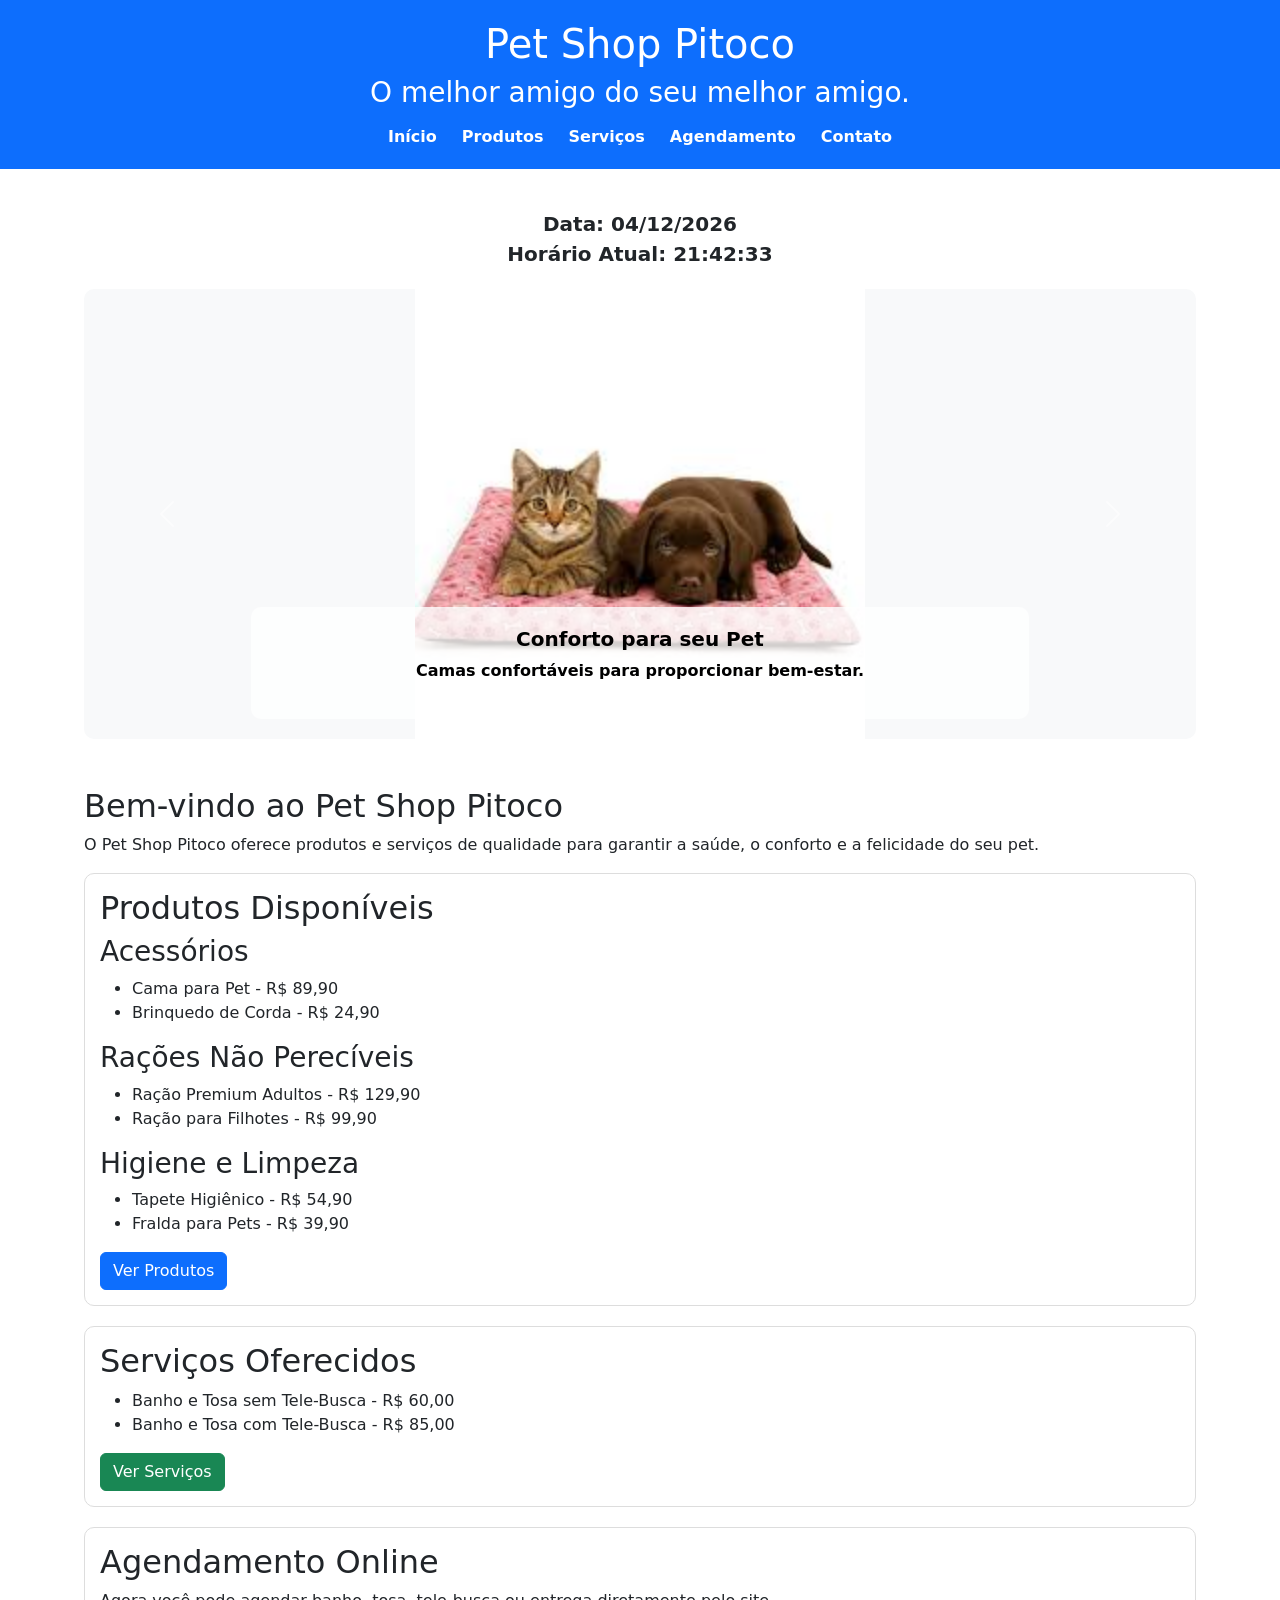
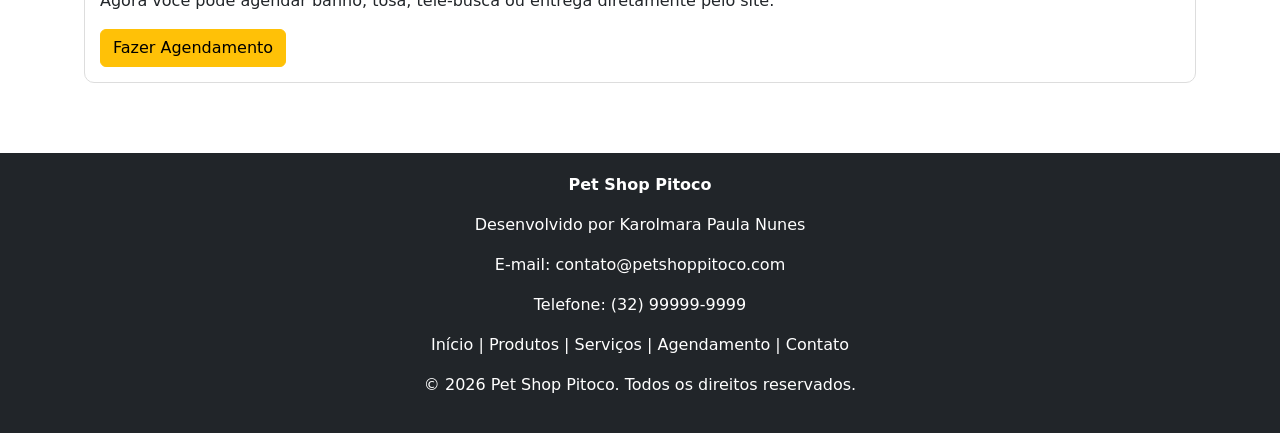
<file: index.html>
<!DOCTYPE html>
<html lang="pt-BR">

<head>

    <meta charset="UTF-8">

    <meta name="author" content="Karolmara Paula Nunes">

    <meta name="description" content="Sistema web do Pet Shop Pitoco">

    <meta name="viewport" content="width=device-width, initial-scale=1.0">

    <title>Pet Shop Pitoco</title>

    <link rel="stylesheet" href="css/estilo.css">

    <link href="https://cdn.jsdelivr.net/npm/bootstrap@5.3.3/dist/css/bootstrap.min.css" rel="stylesheet">

</head>

<body>

    <header>

        <h1>Pet Shop Pitoco</h1>

        <h3>O melhor amigo do seu melhor amigo.</h3>

        <nav>

            <a href="index.html">Início</a>

            <a href="produtos.html">Produtos</a>

            <a href="servicos.html">Serviços</a>

            <a href="agendamento.html">Agendamento</a>

            <a href="contato.html">Contato</a>

        </nav>

    </header>

    <main>

        <div id="relogio"></div>

        <div id="carouselPetShop" class="carousel slide mb-5" data-bs-ride="carousel">

            <div class="carousel-indicators">

                <button type="button" data-bs-target="#carouselPetShop" data-bs-slide-to="0" class="active"></button>

                <button type="button" data-bs-target="#carouselPetShop" data-bs-slide-to="1"></button>

                <button type="button" data-bs-target="#carouselPetShop" data-bs-slide-to="2"></button>

            </div>

            <div class="carousel-inner">

                <div class="carousel-item active">

                    <img src="imagens/cama.jpg" class="d-block w-100" alt="Cama para cachorro">

                    <div class="carousel-caption d-none d-md-block">

                        <h5>Conforto para seu Pet</h5>

                        <p>Camas confortáveis para proporcionar bem-estar.</p>

                    </div>

                </div>

                <div class="carousel-item">

                    <img src="imagens/brinquedo.jpg" class="d-block w-100" alt="Brinquedo para cachorro">

                    <div class="carousel-caption d-none d-md-block">

                        <h5>Diversão Garantida</h5>

                        <p>Brinquedos para manter seu pet ativo e feliz.</p>

                    </div>

                </div>

                <div class="carousel-item">

                    <img src="imagens/racao1.jpg" class="d-block w-100" alt="Ração premium">

                    <div class="carousel-caption d-none d-md-block">

                        <h5>Alimentação Saudável</h5>

                        <p>Rações selecionadas para uma vida saudável.</p>

                    </div>

                </div>

            </div>

            <button class="carousel-control-prev" type="button" data-bs-target="#carouselPetShop"
                data-bs-slide="prev">

                <span class="carousel-control-prev-icon"></span>

            </button>

            <button class="carousel-control-next" type="button" data-bs-target="#carouselPetShop"
                data-bs-slide="next">

                <span class="carousel-control-next-icon"></span>

            </button>

        </div>

        <h2>Bem-vindo ao Pet Shop Pitoco</h2>

        <p>

            O Pet Shop Pitoco oferece produtos e serviços de qualidade para garantir a saúde,
            o conforto e a felicidade do seu pet.

        </p>

        <div class="card-personalizado">

            <h2>Produtos Disponíveis</h2>

            <h3>Acessórios</h3>

            <ul>

                <li>Cama para Pet - R$ 89,90</li>

                <li>Brinquedo de Corda - R$ 24,90</li>

            </ul>

            <h3>Rações Não Perecíveis</h3>

            <ul>

                <li>Ração Premium Adultos - R$ 129,90</li>

                <li>Ração para Filhotes - R$ 99,90</li>

            </ul>

            <h3>Higiene e Limpeza</h3>

            <ul>

                <li>Tapete Higiênico - R$ 54,90</li>

                <li>Fralda para Pets - R$ 39,90</li>

            </ul>

            <a href="produtos.html" class="btn btn-primary">

                Ver Produtos

            </a>

        </div>

        <div class="card-personalizado">

            <h2>Serviços Oferecidos</h2>

            <ul>

                <li>Banho e Tosa sem Tele-Busca - R$ 60,00</li>

                <li>Banho e Tosa com Tele-Busca - R$ 85,00</li>

            </ul>

            <a href="servicos.html" class="btn btn-success">

                Ver Serviços

            </a>

        </div>

        <div class="card-personalizado">

            <h2>Agendamento Online</h2>

            <p>

                Agora você pode agendar banho, tosa, tele-busca ou entrega diretamente pelo site.

            </p>

            <a href="agendamento.html" class="btn btn-warning">

                Fazer Agendamento

            </a>

        </div>

    </main>

    <footer>

        <p><strong>Pet Shop Pitoco</strong></p>

        <p>Desenvolvido por Karolmara Paula Nunes</p>

        <p>E-mail: contato@petshoppitoco.com</p>

        <p>Telefone: (32) 99999-9999</p>

        <p>

            <a href="index.html">Início</a> |

            <a href="produtos.html">Produtos</a> |

            <a href="servicos.html">Serviços</a> |

            <a href="agendamento.html">Agendamento</a> |

            <a href="contato.html">Contato</a>

        </p>

        <p>© 2026 Pet Shop Pitoco. Todos os direitos reservados.</p>

    </footer>

    <script src="js/script.js"></script>

    <script src="https://cdn.jsdelivr.net/npm/bootstrap@5.3.3/dist/js/bootstrap.bundle.min.js"></script>

</body>

</html>
</file>
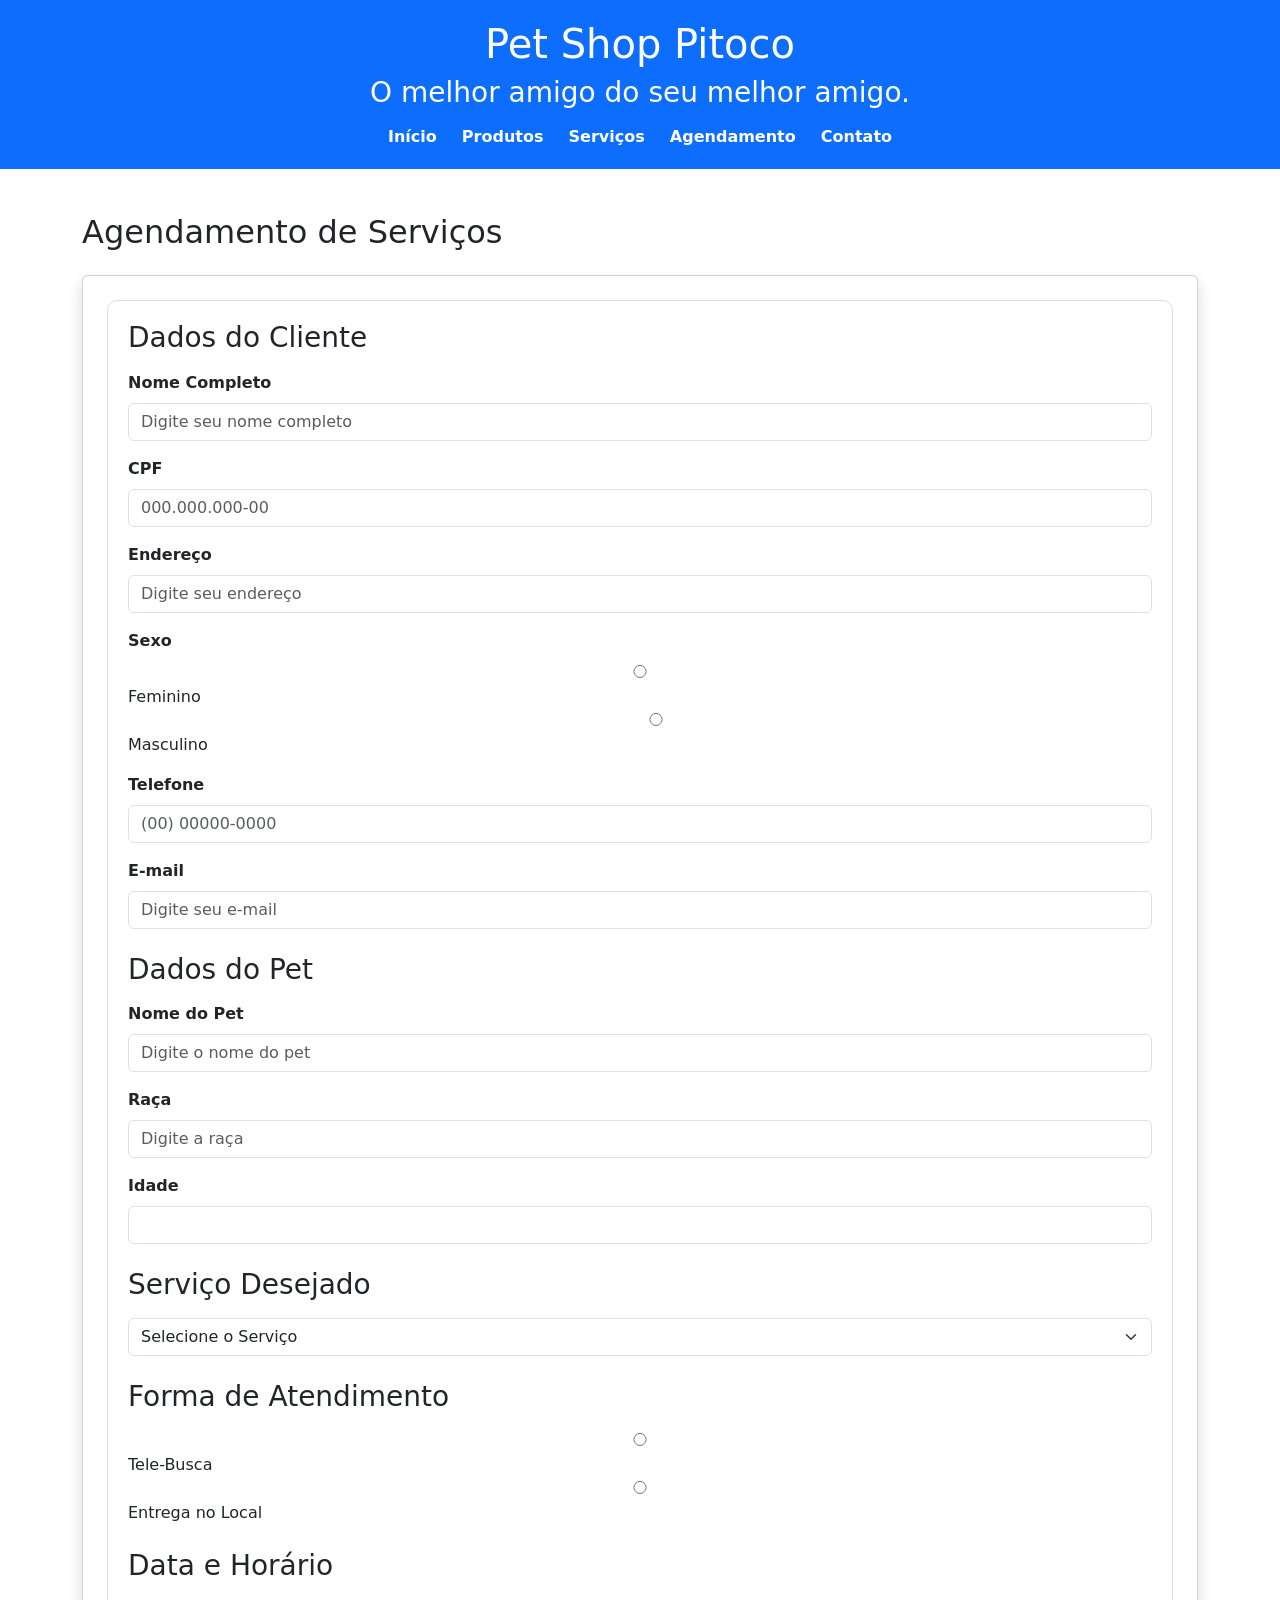
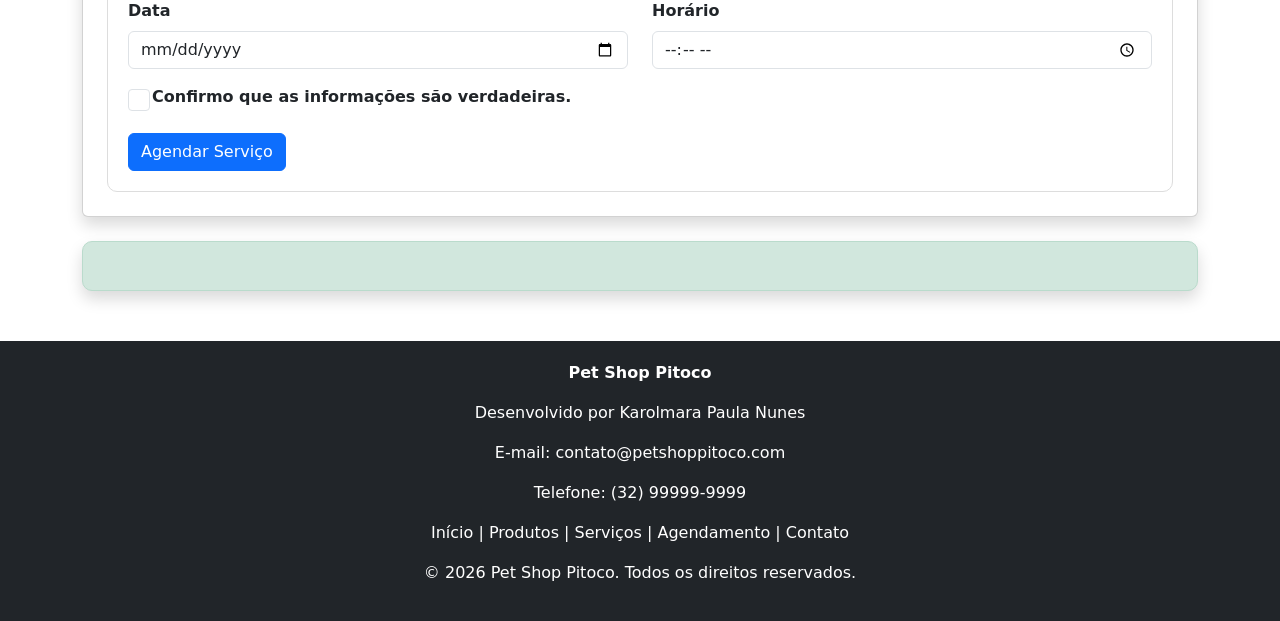
<file: agendamento.html>
<!DOCTYPE html>
<html lang="pt-BR">

<head>

    <meta charset="UTF-8">

    <meta name="author" content="Karolmara Paula Nunes">

    <meta name="description" content="Agendamento de Serviços">

    <meta name="viewport" content="width=device-width, initial-scale=1.0">

    <title>Agendamento - Pet Shop Pitoco</title>

    <link rel="stylesheet" href="css/estilo.css">

    <link href="https://cdn.jsdelivr.net/npm/bootstrap@5.3.3/dist/css/bootstrap.min.css" rel="stylesheet">

</head>

<body>

    <header>

        <h1>Pet Shop Pitoco</h1>

        <h3>O melhor amigo do seu melhor amigo.</h3>

        <nav>

            <a href="index.html">Início</a>

            <a href="produtos.html">Produtos</a>

            <a href="servicos.html">Serviços</a>

            <a href="agendamento.html">Agendamento</a>

            <a href="contato.html">Contato</a>

        </nav>

    </header>

    <main class="container mt-4">

        <h2 class="mb-4">Agendamento de Serviços</h2>

        <div class="card shadow p-4">

            <form>

                <h3 class="mb-3">Dados do Cliente</h3>

                <div class="mb-3">

                    <label for="nomeCliente" class="form-label">
                        Nome Completo
                    </label>

                    <input
                        type="text"
                        id="nomeCliente"
                        class="form-control"
                        placeholder="Digite seu nome completo"
                        required>

                </div>

                <div class="mb-3">

                    <label for="cpf" class="form-label">
                        CPF
                    </label>

                    <input
                        type="text"
                        id="cpf"
                        class="form-control"
                        placeholder="000.000.000-00"
                        required>

                </div>

                <div class="mb-3">

                    <label for="endereco" class="form-label">
                        Endereço
                    </label>

                    <input
                        type="text"
                        id="endereco"
                        class="form-control"
                        placeholder="Digite seu endereço"
                        required>

                </div>

                <div class="mb-3">

                    <label class="form-label">
                        Sexo
                    </label>

                    <div>

                        <input
                            type="radio"
                            name="sexo"
                            value="Feminino">

                        Feminino

                        <input
                            type="radio"
                            name="sexo"
                            value="Masculino"
                            class="ms-3">

                        Masculino

                    </div>

                </div>

                <div class="mb-3">

                    <label for="telefone" class="form-label">
                        Telefone
                    </label>

                    <input
                        type="tel"
                        id="telefone"
                        class="form-control"
                        placeholder="(00) 00000-0000"
                        required>

                </div>

                <div class="mb-4">

                    <label for="email" class="form-label">
                        E-mail
                    </label>

                    <input
                        type="email"
                        id="email"
                        class="form-control"
                        placeholder="Digite seu e-mail"
                        required>

                </div>

                <h3 class="mb-3">Dados do Pet</h3>

                <div class="mb-3">

                    <label for="nomePet" class="form-label">
                        Nome do Pet
                    </label>

                    <input
                        type="text"
                        id="nomePet"
                        class="form-control"
                        placeholder="Digite o nome do pet"
                        required>

                </div>

                <div class="mb-3">

                    <label for="raca" class="form-label">
                        Raça
                    </label>

                    <input
                        type="text"
                        id="raca"
                        class="form-control"
                        placeholder="Digite a raça"
                        required>

                </div>

                <div class="mb-4">

                    <label for="idade" class="form-label">
                        Idade
                    </label>

                    <input
                        type="number"
                        id="idade"
                        class="form-control"
                        min="0"
                        required>

                </div>

                <h3 class="mb-3">Serviço Desejado</h3>

                <div class="mb-4">

                    <select class="form-select" required>

                        <option value="">
                            Selecione o Serviço
                        </option>

                        <option>
                            Banho
                        </option>

                        <option>
                            Tosa
                        </option>

                    </select>

                </div>

                <h3 class="mb-3">Forma de Atendimento</h3>

                <div class="mb-4">

                    <input
                        type="radio"
                        name="atendimento"
                        required>

                    Tele-Busca

                    <br>

                    <input
                        type="radio"
                        name="atendimento">

                    Entrega no Local

                </div>

                <h3 class="mb-3">Data e Horário</h3>

                <div class="row">

                    <div class="col-md-6 mb-3">

                        <label for="dataAgendamento" class="form-label">
                            Data
                        </label>

                        <input
                            type="date"
                            id="dataAgendamento"
                            class="form-control"
                            required>

                    </div>

                    <div class="col-md-6 mb-3">

                        <label for="horarioAgendamento" class="form-label">
                            Horário
                        </label>

                        <input
                            type="time"
                            id="horarioAgendamento"
                            class="form-control"
                            required>

                    </div>

                </div>

                <div class="form-check mb-4">

                    <input
                        type="checkbox"
                        class="form-check-input"
                        id="confirmacao"
                        required>

                    <label
                        class="form-check-label"
                        for="confirmacao">

                        Confirmo que as informações são verdadeiras.

                    </label>

                </div>

                <button
                    type="button"
                    class="btn btn-primary"
                    onclick="confirmarAgendamento(); gerarResumo();">

                    Agendar Serviço

                </button>

            </form>

        </div>

        <div
            id="resultado"
            class="card shadow p-4 mt-4">
        </div>

    </main>

    <footer>

        <p><strong>Pet Shop Pitoco</strong></p>

        <p>Desenvolvido por Karolmara Paula Nunes</p>

        <p>E-mail: contato@petshoppitoco.com</p>

        <p>Telefone: (32) 99999-9999</p>

        <p>

            <a href="index.html">Início</a> |

            <a href="produtos.html">Produtos</a> |

            <a href="servicos.html">Serviços</a> |

            <a href="agendamento.html">Agendamento</a> |

            <a href="contato.html">Contato</a>

        </p>

        <p>© 2026 Pet Shop Pitoco. Todos os direitos reservados.</p>

    </footer>

    <script src="js/script.js"></script>

    <script src="https://cdn.jsdelivr.net/npm/bootstrap@5.3.3/dist/js/bootstrap.bundle.min.js"></script>

</body>

</html>
</file>
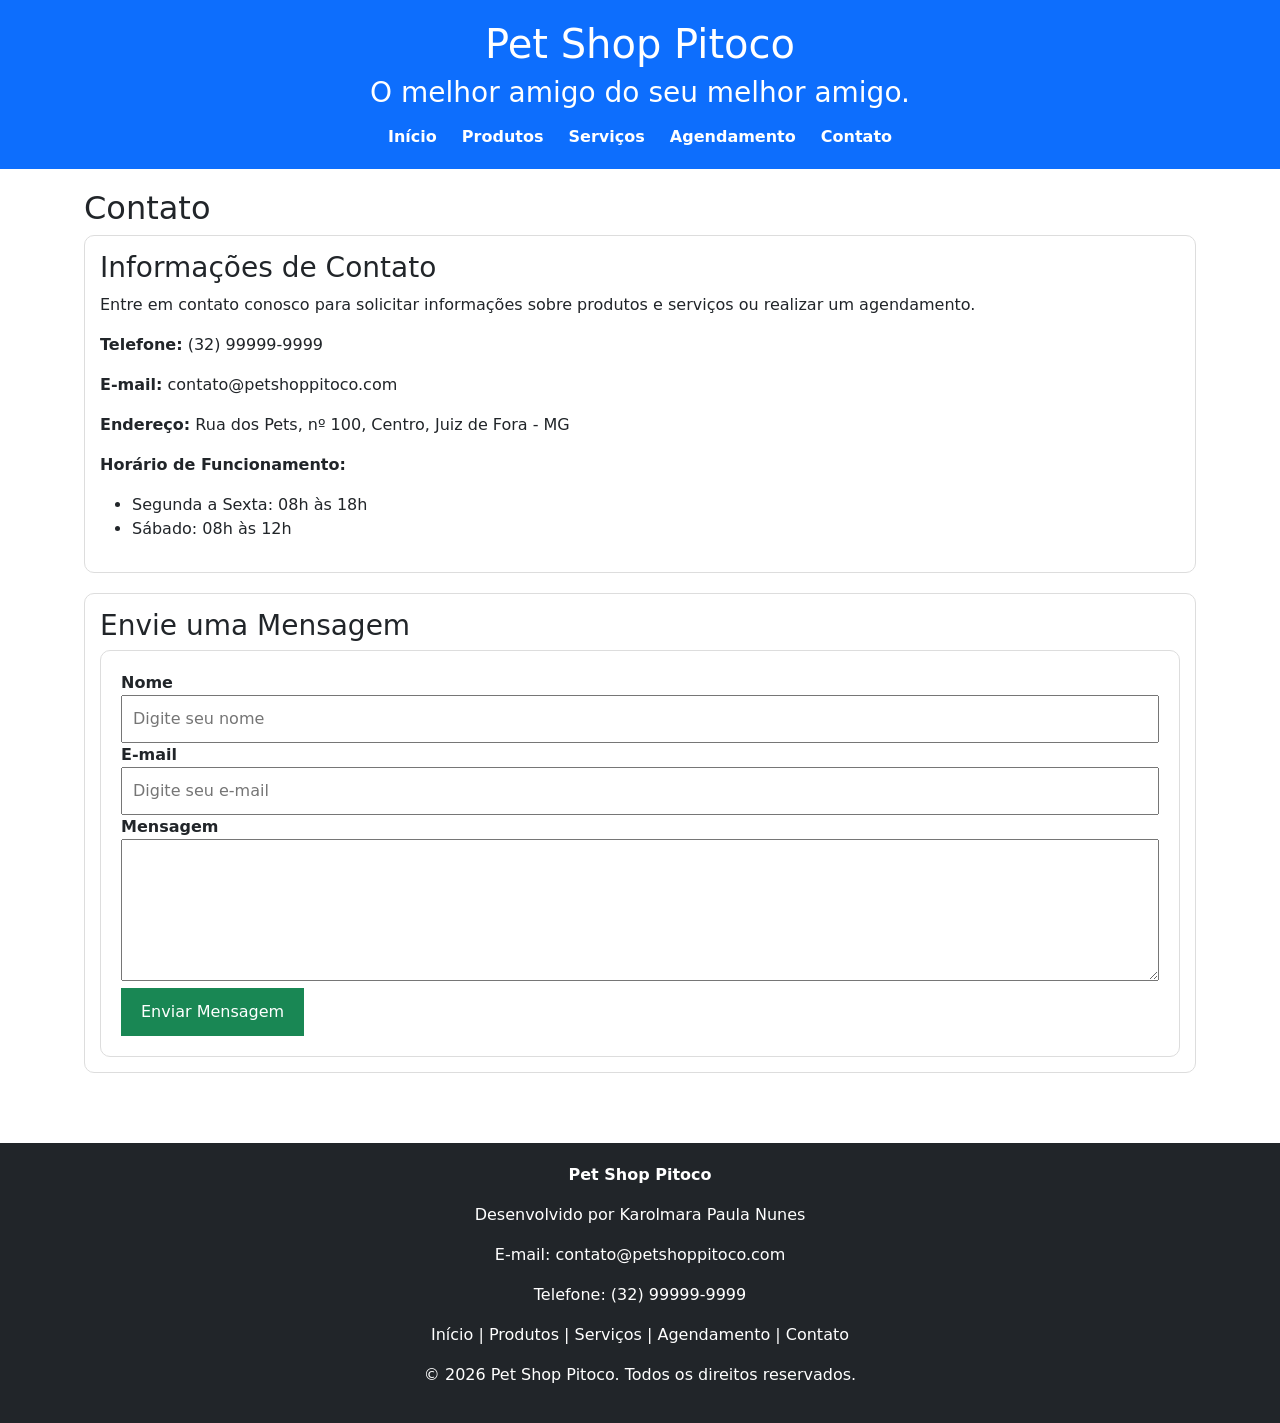
<file: contato.html>
<!DOCTYPE html>
<html lang="pt-BR">

<head>

    <meta charset="UTF-8">

    <meta name="author" content="Karolmara Paula Nunes">

    <meta name="description" content="Contato do Pet Shop Pitoco">

    <meta name="viewport" content="width=device-width, initial-scale=1.0">

    <title>Contato - Pet Shop Pitoco</title>

    <link rel="stylesheet" href="css/estilo.css">

    <link href="https://cdn.jsdelivr.net/npm/bootstrap@5.3.3/dist/css/bootstrap.min.css" rel="stylesheet">

</head>

<body>

    <header>

        <h1>Pet Shop Pitoco</h1>

        <h3>O melhor amigo do seu melhor amigo.</h3>

        <nav>

            <a href="index.html">Início</a>

            <a href="produtos.html">Produtos</a>

            <a href="servicos.html">Serviços</a>

            <a href="agendamento.html">Agendamento</a>

            <a href="contato.html">Contato</a>

        </nav>

    </header>

    <main>

        <h2>Contato</h2>

        <div class="card-personalizado">

            <h3>Informações de Contato</h3>

            <p>
                Entre em contato conosco para solicitar informações sobre produtos e serviços ou realizar um agendamento.
            </p>

            <p>
                <strong>Telefone:</strong>
                (32) 99999-9999
            </p>

            <p>
                <strong>E-mail:</strong>
                contato@petshoppitoco.com
            </p>

            <p>
                <strong>Endereço:</strong>
                Rua dos Pets, nº 100, Centro, Juiz de Fora - MG
            </p>

            <p>
                <strong>Horário de Funcionamento:</strong>
            </p>

            <ul>

                <li>Segunda a Sexta: 08h às 18h</li>

                <li>Sábado: 08h às 12h</li>

            </ul>

        </div>

        <div class="card-personalizado">

            <h3>Envie uma Mensagem</h3>

            <form>

                <label for="nome">
                    Nome
                </label>

                <input
                    type="text"
                    id="nome"
                    placeholder="Digite seu nome"
                    required>

                <label for="email">
                    E-mail
                </label>

                <input
                    type="email"
                    id="email"
                    placeholder="Digite seu e-mail"
                    required>

                <label for="mensagem">
                    Mensagem
                </label>

                <textarea
                    id="mensagem"
                    rows="5"
                    placeholder="Digite sua mensagem"
                    required>
                </textarea>

                <button type="submit">
                    Enviar Mensagem
                </button>

            </form>

        </div>

    </main>

    <footer>

        <p><strong>Pet Shop Pitoco</strong></p>

        <p>Desenvolvido por Karolmara Paula Nunes</p>

        <p>E-mail: contato@petshoppitoco.com</p>

        <p>Telefone: (32) 99999-9999</p>

        <p>

            <a href="index.html">Início</a> |

            <a href="produtos.html">Produtos</a> |

            <a href="servicos.html">Serviços</a> |

            <a href="agendamento.html">Agendamento</a> |

            <a href="contato.html">Contato</a>

        </p>

        <p>© 2026 Pet Shop Pitoco. Todos os direitos reservados.</p>

    </footer>

    <script src="js/script.js"></script>

    <script src="https://cdn.jsdelivr.net/npm/bootstrap@5.3.3/dist/js/bootstrap.bundle.min.js"></script>

</body>

</html>
</file>
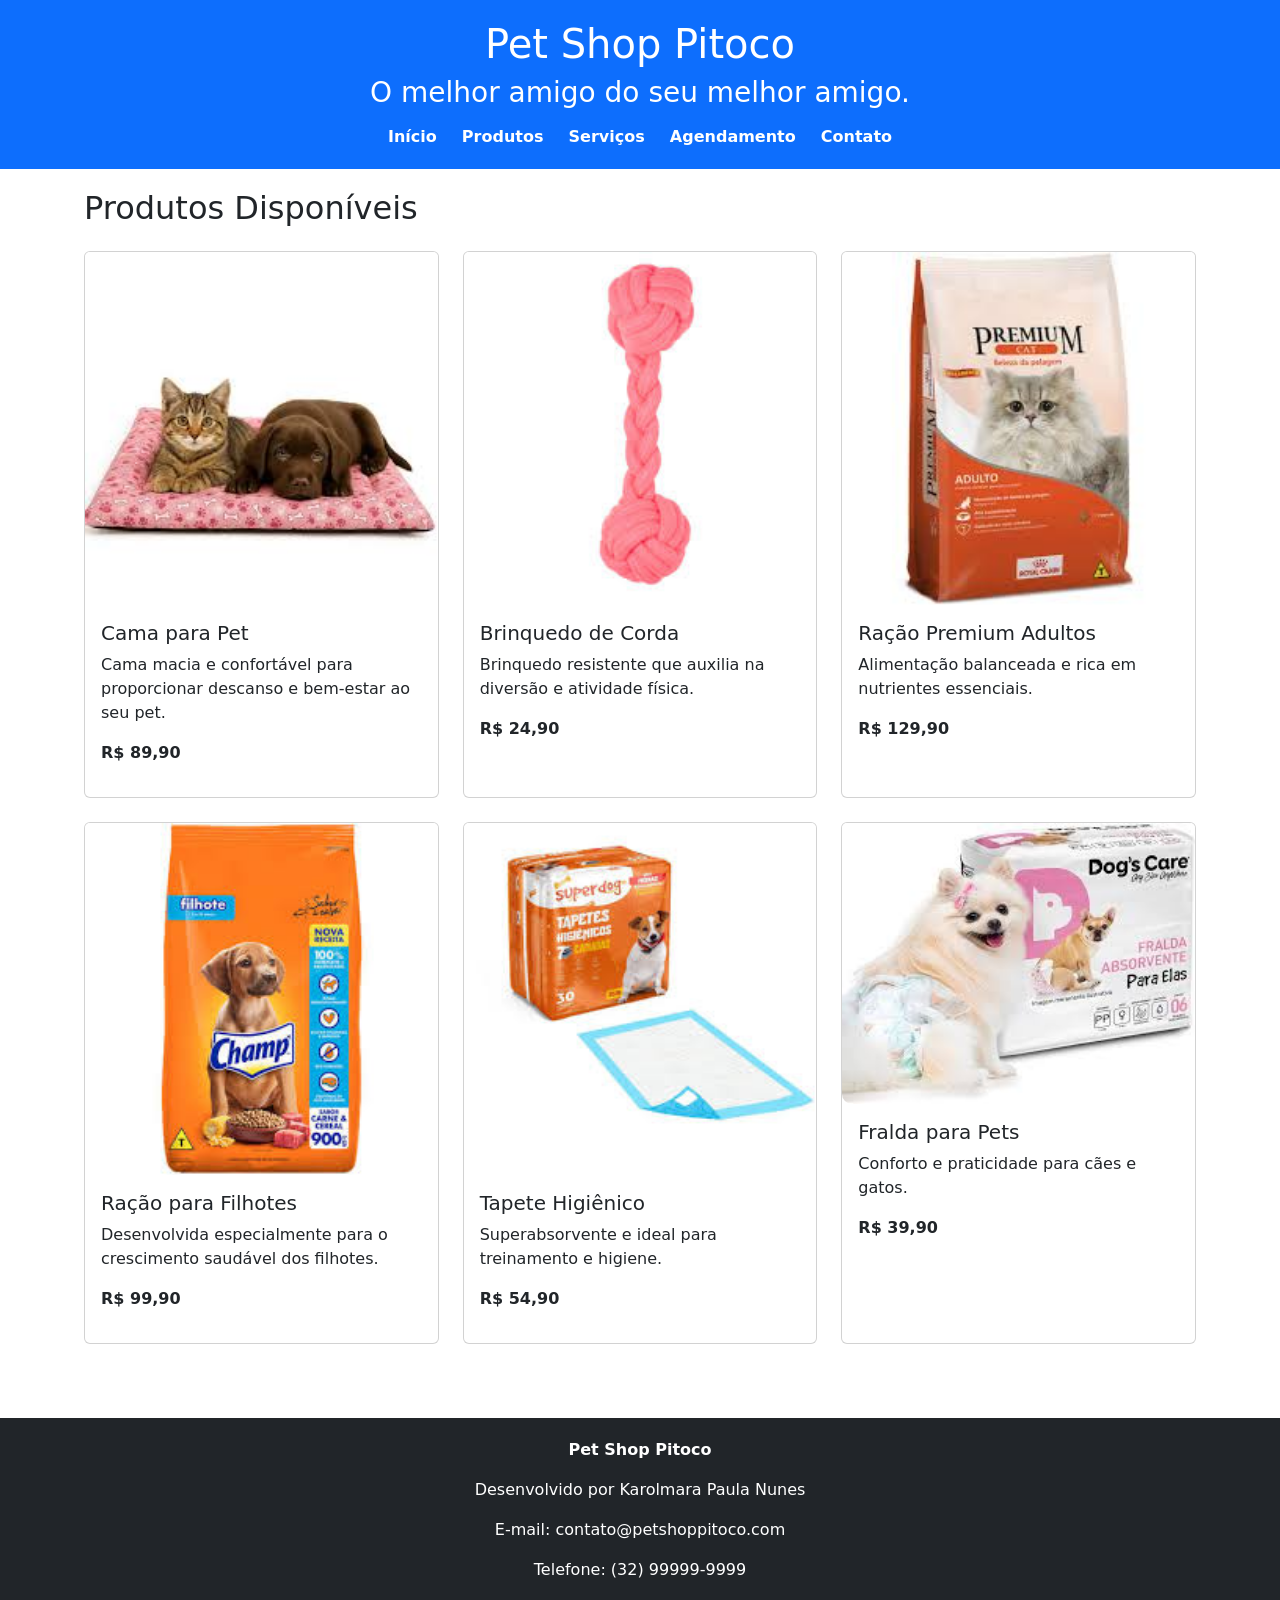
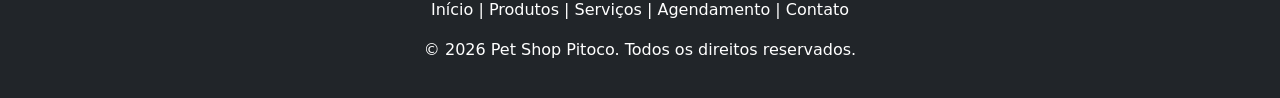
<file: produtos.html>
<!DOCTYPE html>
<html lang="pt-BR">

<head>

    <meta charset="UTF-8">

    <meta name="author" content="Karolmara Paula Nunes">

    <meta name="description" content="Produtos do Pet Shop Pitoco">

    <meta name="viewport" content="width=device-width, initial-scale=1.0">

    <title>Produtos - Pet Shop Pitoco</title>

    <link rel="stylesheet" href="css/estilo.css">

    <link href="https://cdn.jsdelivr.net/npm/bootstrap@5.3.3/dist/css/bootstrap.min.css" rel="stylesheet">

</head>

<body>

    <header>

        <h1>Pet Shop Pitoco</h1>

        <h3>O melhor amigo do seu melhor amigo.</h3>

        <nav>

            <a href="index.html">Início</a>

            <a href="produtos.html">Produtos</a>

            <a href="servicos.html">Serviços</a>

            <a href="agendamento.html">Agendamento</a>

            <a href="contato.html">Contato</a>

        </nav>

    </header>

    <main>

        <h2 class="mb-4">Produtos Disponíveis</h2>

        <div class="row">

            <div class="col-md-4 mb-4">

                <div class="card h-100">

                    <img src="imagens/cama.jpg"
                        class="card-img-top"
                        alt="Cama confortável para cachorro">

                    <div class="card-body">

                        <h5 class="card-title">
                            Cama para Pet
                        </h5>

                        <p class="card-text">

                            Cama macia e confortável para proporcionar descanso e bem-estar ao seu pet.

                        </p>

                        <p>

                            <strong>R$ 89,90</strong>

                        </p>

                    </div>

                </div>

            </div>

            <div class="col-md-4 mb-4">

                <div class="card h-100">

                    <img src="imagens/brinquedo.jpg"
                        class="card-img-top"
                        alt="Brinquedo de corda para cachorro">

                    <div class="card-body">

                        <h5 class="card-title">
                            Brinquedo de Corda
                        </h5>

                        <p class="card-text">

                            Brinquedo resistente que auxilia na diversão e atividade física.

                        </p>

                        <p>

                            <strong>R$ 24,90</strong>

                        </p>

                    </div>

                </div>

            </div>

            <div class="col-md-4 mb-4">

                <div class="card h-100">

                    <img src="imagens/racao1.jpg"
                        class="card-img-top"
                        alt="Ração premium para cães adultos">

                    <div class="card-body">

                        <h5 class="card-title">
                            Ração Premium Adultos
                        </h5>

                        <p class="card-text">

                            Alimentação balanceada e rica em nutrientes essenciais.

                        </p>

                        <p>

                            <strong>R$ 129,90</strong>

                        </p>

                    </div>

                </div>

            </div>

            <div class="col-md-4 mb-4">

                <div class="card h-100">

                    <img src="imagens/racao2.jpg"
                        class="card-img-top"
                        alt="Ração para filhotes">

                    <div class="card-body">

                        <h5 class="card-title">
                            Ração para Filhotes
                        </h5>

                        <p class="card-text">

                            Desenvolvida especialmente para o crescimento saudável dos filhotes.

                        </p>

                        <p>

                            <strong>R$ 99,90</strong>

                        </p>

                    </div>

                </div>

            </div>

            <div class="col-md-4 mb-4">

                <div class="card h-100">

                    <img src="imagens/tapete.jpg"
                        class="card-img-top"
                        alt="Tapete higiênico para cães">

                    <div class="card-body">

                        <h5 class="card-title">
                            Tapete Higiênico
                        </h5>

                        <p class="card-text">

                            Superabsorvente e ideal para treinamento e higiene.

                        </p>

                        <p>

                            <strong>R$ 54,90</strong>

                        </p>

                    </div>

                </div>

            </div>

            <div class="col-md-4 mb-4">

                <div class="card h-100">

                    <img src="imagens/fralda.jpg"
                        class="card-img-top"
                        alt="Fralda descartável para pets">

                    <div class="card-body">

                        <h5 class="card-title">
                            Fralda para Pets
                        </h5>

                        <p class="card-text">

                            Conforto e praticidade para cães e gatos.

                        </p>

                        <p>

                            <strong>R$ 39,90</strong>

                        </p>

                    </div>

                </div>

            </div>

        </div>

    </main>

    <footer>

        <p><strong>Pet Shop Pitoco</strong></p>

        <p>Desenvolvido por Karolmara Paula Nunes</p>

        <p>E-mail: contato@petshoppitoco.com</p>

        <p>Telefone: (32) 99999-9999</p>

        <p>

            <a href="index.html">Início</a> |

            <a href="produtos.html">Produtos</a> |

            <a href="servicos.html">Serviços</a> |

            <a href="agendamento.html">Agendamento</a> |

            <a href="contato.html">Contato</a>

        </p>

        <p>© 2026 Pet Shop Pitoco. Todos os direitos reservados.</p>

    </footer>

    <script src="js/script.js"></script>

    <script src="https://cdn.jsdelivr.net/npm/bootstrap@5.3.3/dist/js/bootstrap.bundle.min.js"></script>

</body>

</html>
</file>
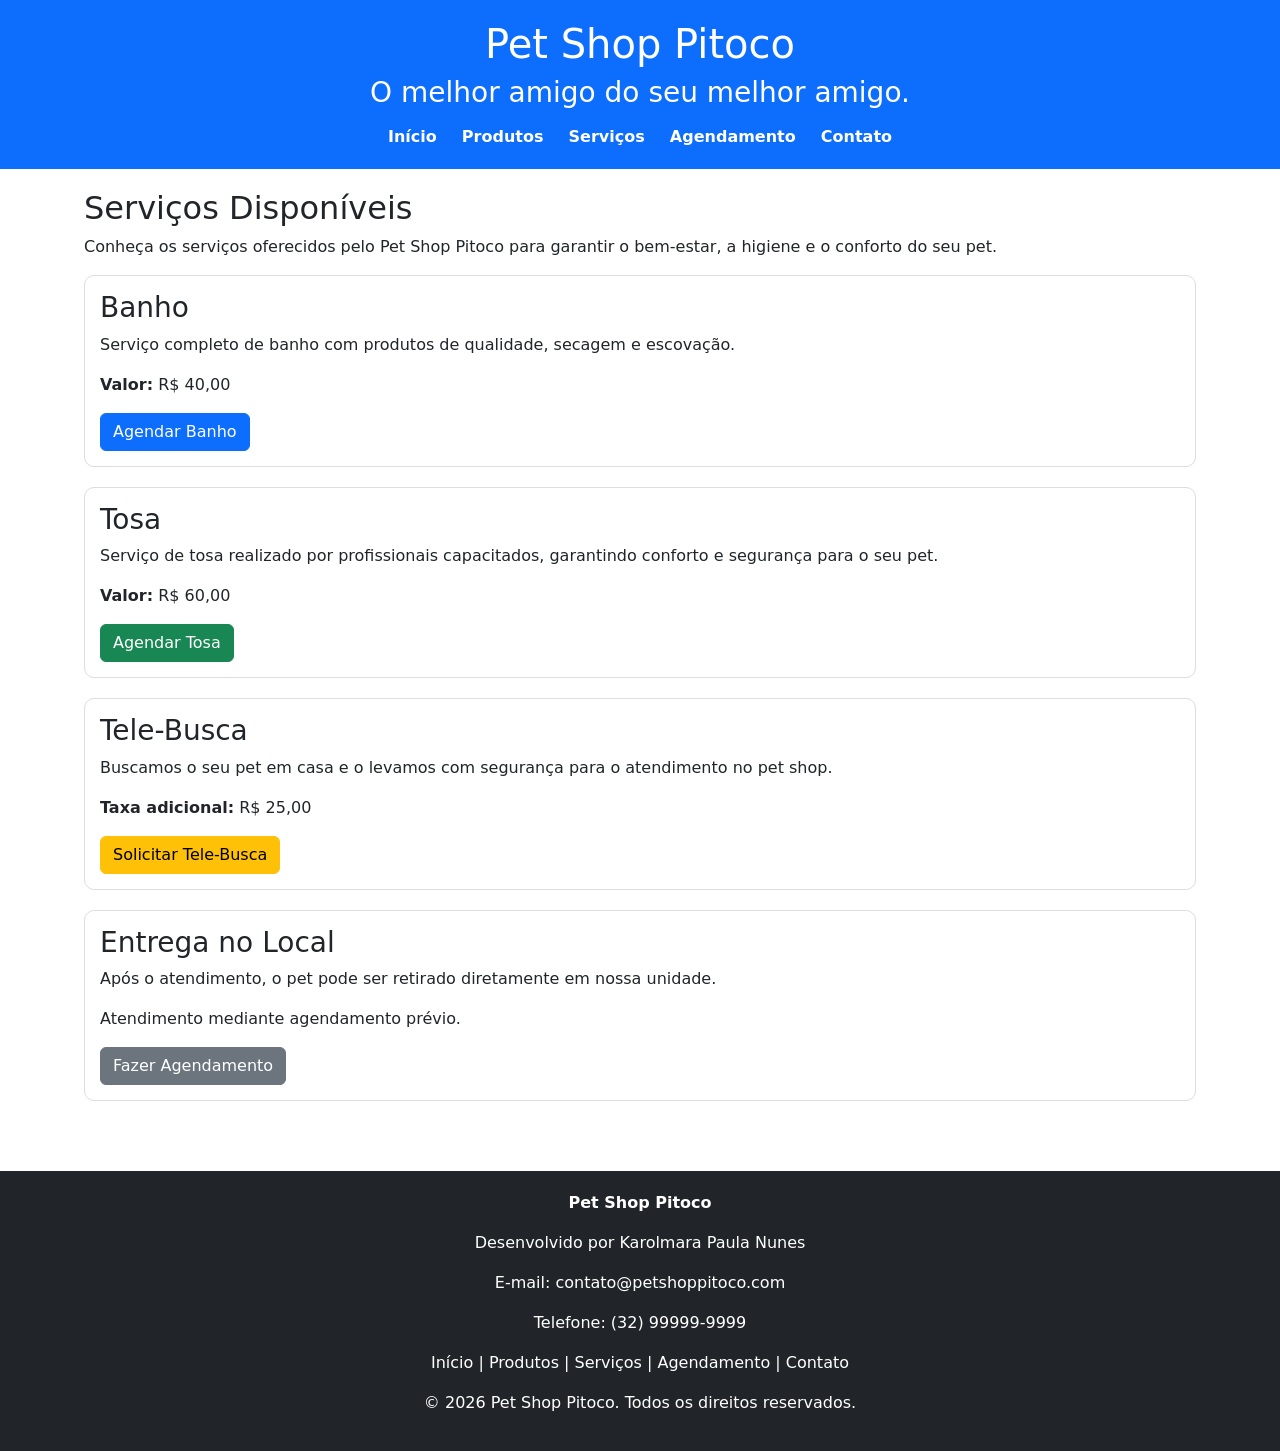
<file: servicos.html>
<!DOCTYPE html>
<html lang="pt-BR">

<head>

    <meta charset="UTF-8">

    <meta name="author" content="Karolmara Paula Nunes">

    <meta name="description" content="Serviços do Pet Shop Pitoco">

    <meta name="viewport" content="width=device-width, initial-scale=1.0">

    <title>Serviços - Pet Shop Pitoco</title>

    <link rel="stylesheet" href="css/estilo.css">

    <link href="https://cdn.jsdelivr.net/npm/bootstrap@5.3.3/dist/css/bootstrap.min.css" rel="stylesheet">

</head>

<body>

    <header>

        <h1>Pet Shop Pitoco</h1>

        <h3>O melhor amigo do seu melhor amigo.</h3>

        <nav>

            <a href="index.html">Início</a>

            <a href="produtos.html">Produtos</a>

            <a href="servicos.html">Serviços</a>

            <a href="agendamento.html">Agendamento</a>

            <a href="contato.html">Contato</a>

        </nav>

    </header>

    <main>

        <h2>Serviços Disponíveis</h2>

        <p>
            Conheça os serviços oferecidos pelo Pet Shop Pitoco para garantir o bem-estar, a higiene e o conforto do seu pet.
        </p>

        <div class="card-personalizado">

            <h3>Banho</h3>

            <p>
                Serviço completo de banho com produtos de qualidade, secagem e escovação.
            </p>

            <p>
                <strong>Valor:</strong> R$ 40,00
            </p>

            <a href="agendamento.html" class="btn btn-primary">
                Agendar Banho
            </a>

        </div>

        <div class="card-personalizado">

            <h3>Tosa</h3>

            <p>
                Serviço de tosa realizado por profissionais capacitados, garantindo conforto e segurança para o seu pet.
            </p>

            <p>
                <strong>Valor:</strong> R$ 60,00
            </p>

            <a href="agendamento.html" class="btn btn-success">
                Agendar Tosa
            </a>

        </div>

        <div class="card-personalizado">

            <h3>Tele-Busca</h3>

            <p>
                Buscamos o seu pet em casa e o levamos com segurança para o atendimento no pet shop.
            </p>

            <p>
                <strong>Taxa adicional:</strong> R$ 25,00
            </p>

            <a href="agendamento.html" class="btn btn-warning">
                Solicitar Tele-Busca
            </a>

        </div>

        <div class="card-personalizado">

            <h3>Entrega no Local</h3>

            <p>
                Após o atendimento, o pet pode ser retirado diretamente em nossa unidade.
            </p>

            <p>
                Atendimento mediante agendamento prévio.
            </p>

            <a href="agendamento.html" class="btn btn-secondary">
                Fazer Agendamento
            </a>

        </div>

    </main>

    <footer>

        <p><strong>Pet Shop Pitoco</strong></p>

        <p>Desenvolvido por Karolmara Paula Nunes</p>

        <p>E-mail: contato@petshoppitoco.com</p>

        <p>Telefone: (32) 99999-9999</p>

        <p>

            <a href="index.html">Início</a> |

            <a href="produtos.html">Produtos</a> |

            <a href="servicos.html">Serviços</a> |

            <a href="agendamento.html">Agendamento</a> |

            <a href="contato.html">Contato</a>

        </p>

        <p>© 2026 Pet Shop Pitoco. Todos os direitos reservados.</p>

    </footer>

    <script src="js/script.js"></script>

    <script src="https://cdn.jsdelivr.net/npm/bootstrap@5.3.3/dist/js/bootstrap.bundle.min.js"></script>

</body>

</html>
</file>
<file: css/estilo.css>
/* 
   PET SHOP PITOCO
   Arquivo de Estilos - Fase 2
   Desenvolvido por Karolmara Paula Nunes
 */

/* Configuração geral da página */
body {
    font-family: Arial, Helvetica, sans-serif;
    background-color: #f8f9fa;
    margin: 0;
    padding: 0;
    line-height: 1.6;
}

/* Cabeçalho */
header {
    background-color: #0d6efd;
    color: white;
    text-align: center;
    padding: 20px;
}

/* Menu */
nav {
    margin-top: 15px;
}

nav a {
    color: white;
    text-decoration: none;
    font-weight: bold;
    margin: 0 10px;
}

nav a:hover {
    text-decoration: underline;
}

/* Conteúdo principal */
main {
    width: 90%;
    max-width: 1200px;
    margin: auto;
    padding: 20px;
}

/* Títulos */
h1,
h2,
h3 {
    color: #0d6efd;
}

/* Ajuste do título do cabeçalho */
header h1,
header h3 {
    color: white;
}

/* Imagens */
img {
    border-radius: 10px;
    max-width: 100%;
}

/* Cartões simples */
.card-personalizado {
    background-color: white;
    border: 1px solid #ddd;
    border-radius: 10px;
    padding: 15px;
    margin-bottom: 20px;
}

/* Formulários */
form {
    background-color: white;
    padding: 20px;
    border-radius: 10px;
    border: 1px solid #ddd;
}

label {
    font-weight: bold;
}

input,
select,
textarea {
    width: 100%;
    padding: 10px;
    margin-top: 5px;
    margin-bottom: 15px;
    box-sizing: border-box;
}

textarea {
    resize: vertical;
}

/* Botões */
button {
    background-color: #198754;
    color: white;
    border: none;
    padding: 12px 20px;
    border-radius: 5px;
    cursor: pointer;
    font-size: 16px;
}

button:hover {
    background-color: #157347;
}

/* Área do relógio */
#relogio {
    font-size: 20px;
    font-weight: bold;
    text-align: center;
    margin: 20px 0;
}

/* Rodapé */
footer {
    background-color: #212529;
    color: white;
    text-align: center;
    padding: 20px;
    margin-top: 30px;
}

footer a {
    color: white;
    text-decoration: none;
}

footer a:hover {
    text-decoration: underline;
}

/* Resultado do agendamento */
#resultado {
    background-color: #d1e7dd;
    border: 1px solid #badbcc;
    padding: 15px;
    margin-top: 20px;
    border-radius: 10px;
}

/* Carrossel */

.carousel-item img {
    height: 450px;
    object-fit: contain;
    background-color: #f8f9fa;
}

.carousel-caption {
    background-color: rgba(255, 255, 255, 0.8);
    border-radius: 10px;
    padding: 10px;
}

.carousel-caption h5 {
    color: black;
    font-weight: bold;
}

.carousel-caption p {
    color: black;
    font-weight: bold;
}
</file>
